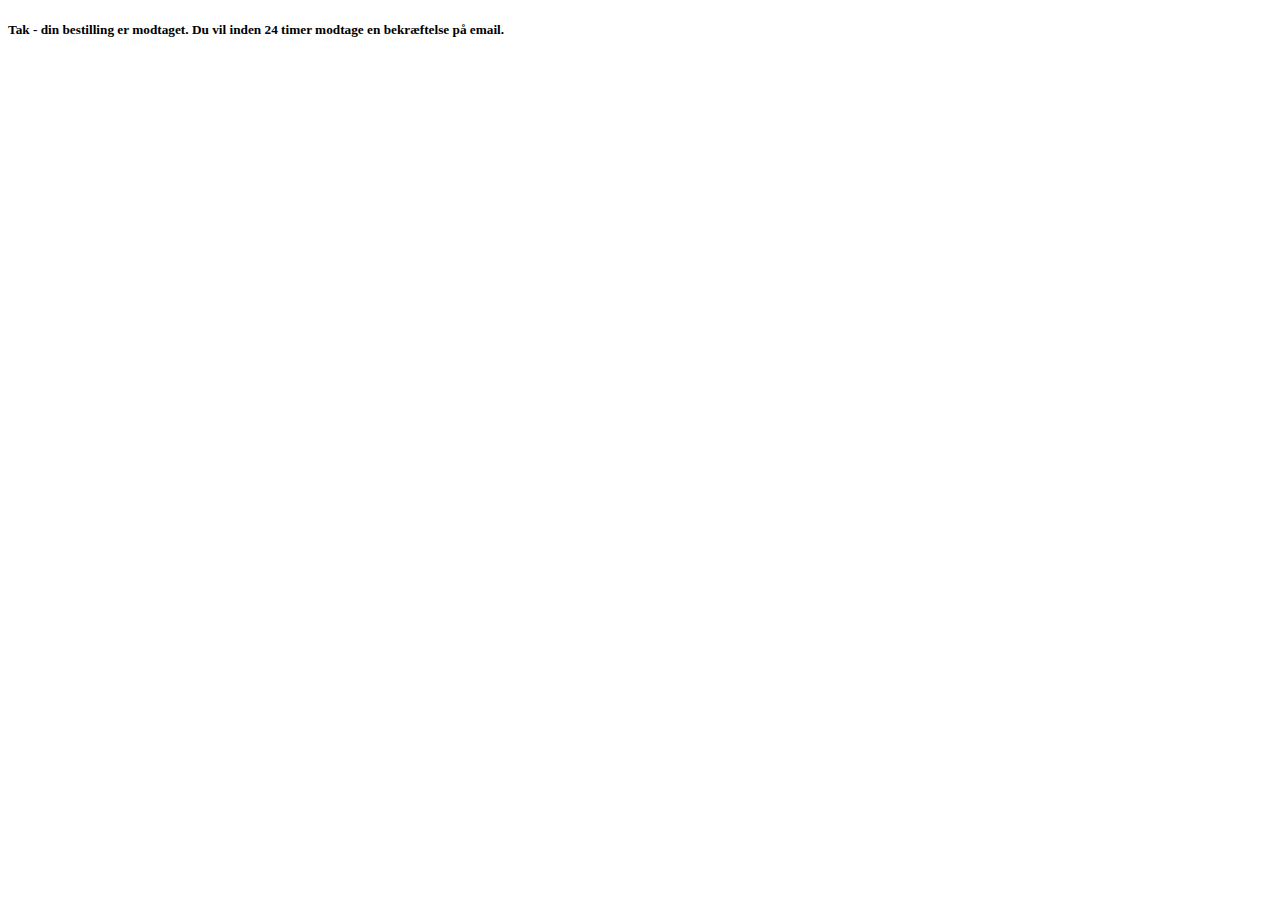
<file: Alices Resturant/action.html>
<!DOCTYPE html>
<html lang="en">
<head>
    <meta charset="UTF-8">
    <meta http-equiv="X-UA-Compatible" content="IE=edge">
    <meta name="viewport" content="width=device-width, initial-scale=1.0">
    <title>Tak</title>
</head>
<body>
    <h5>Tak - din bestilling er modtaget. Du vil inden 24 timer modtage en bekræftelse på email.</h5>
</body>
</html>
</file>
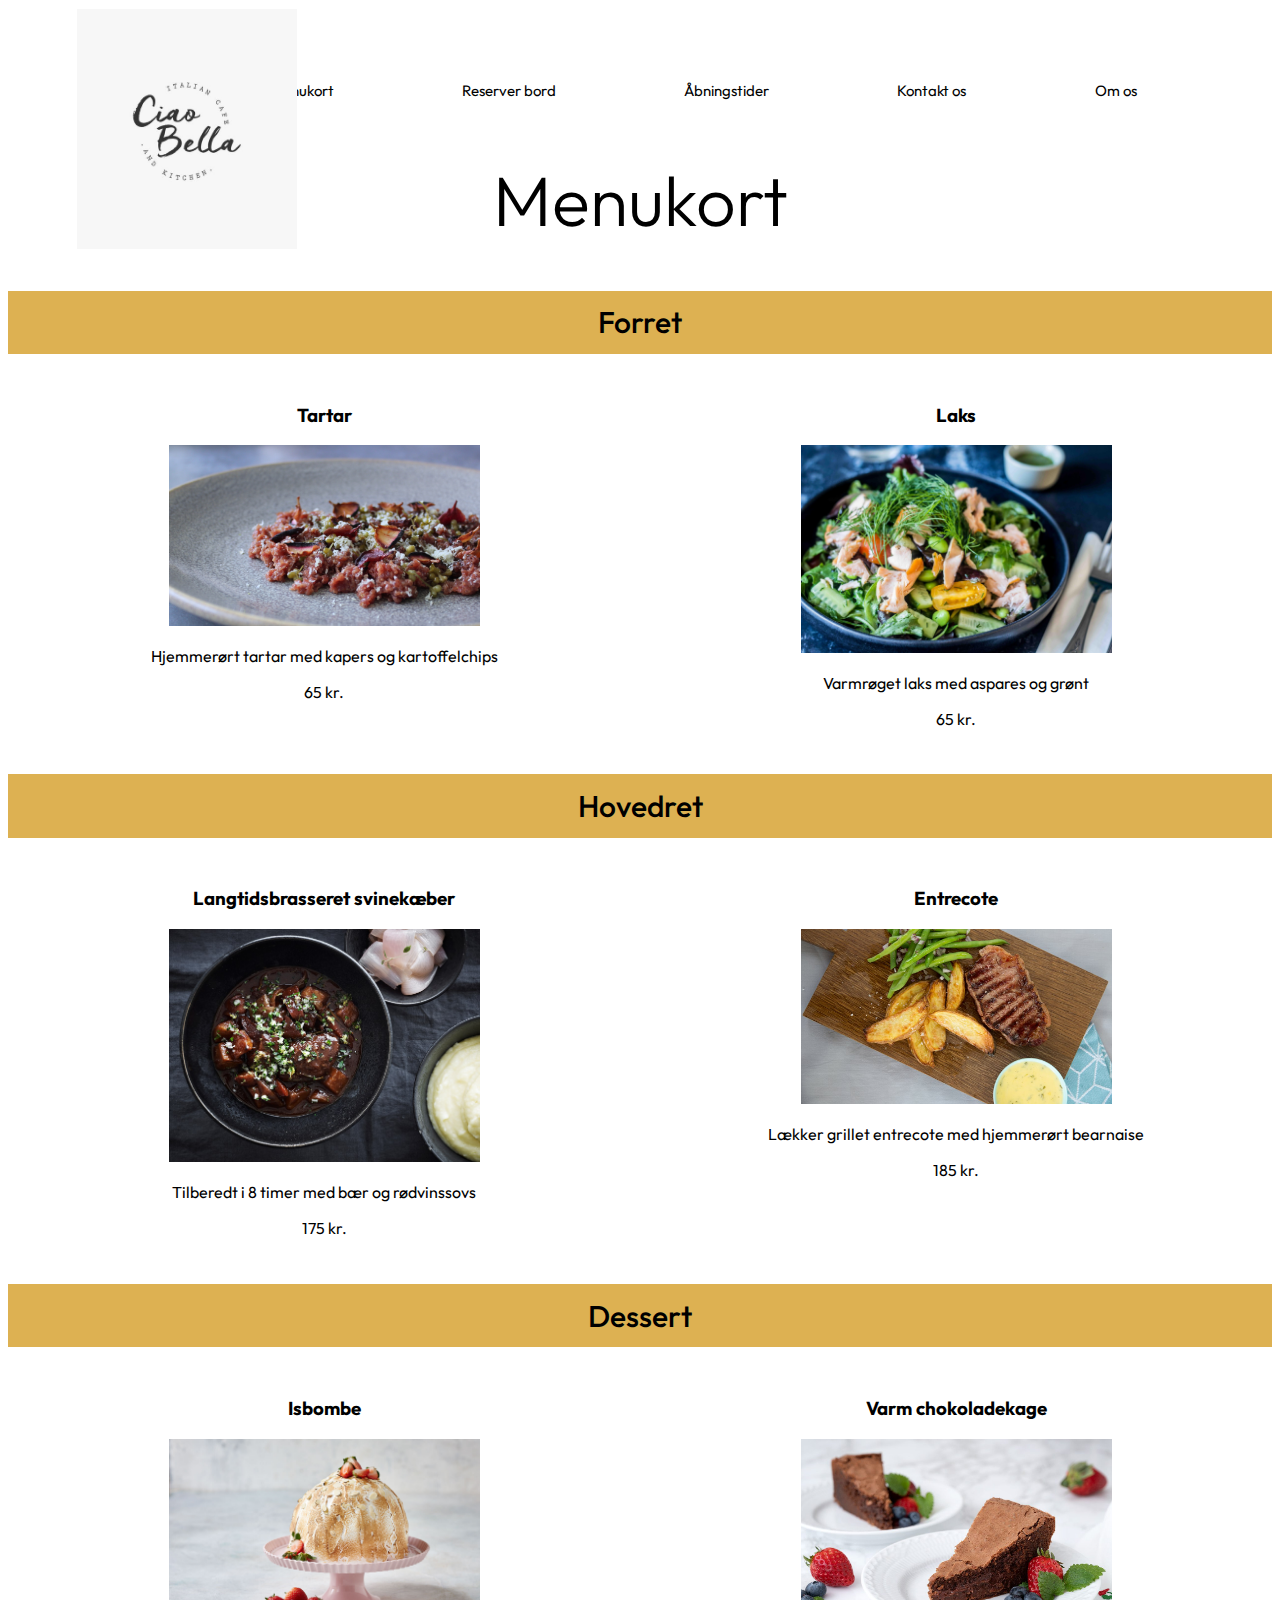
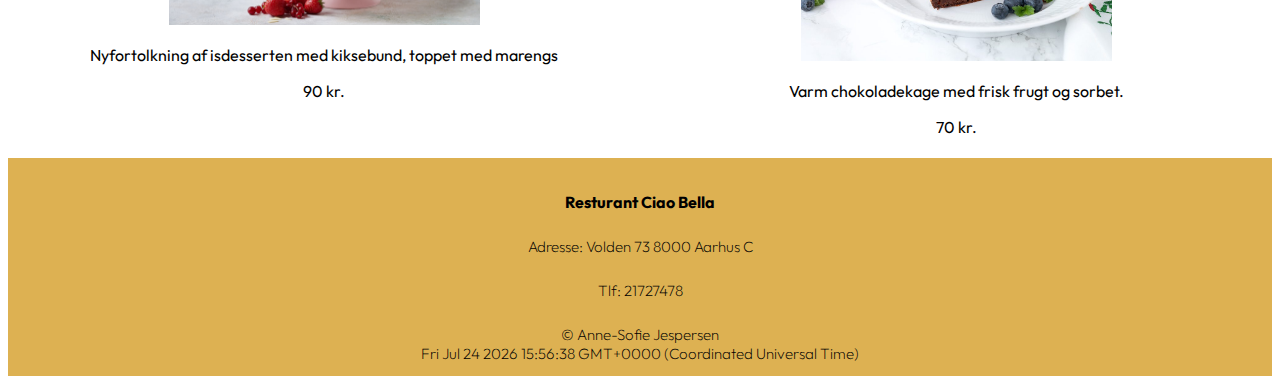
<file: Alices Resturant/menukort.html>
<!DOCTYPE html>
<html lang="en">
<head>
    <meta charset="UTF-8">
    <meta http-equiv="X-UA-Compatible" content="IE=edge">
    <meta name="viewport" content="width=device-width, initial-scale=1.0">
    <title>Ciao Bella</title>
    <meta name="author" content="Anne-Sofie Jespersen">
    <meta name="description" content="På denne side kan du se hvad vi tilbyder af mad i vores resturant">
    <meta name="viewport" content="width=device-width, initial-scale=1.0">
    <meta name="keywords" content="Resturant, mad, tilbyder">

     <!-- Link til CSS -->
     <link rel="stylesheet" href="css/menukort.css">

      <!-- Ikon i faneblad / browser -->
    <link rel="icon" type="image/x-icon" href="images/logo.jpeg"/>

</head>
<body>
<div id="wrap">

<!-- Header -->
<header>
    <div>
    <a class="logocomputer" href="index.html"><img src="images/logo.jpeg" alt="#" width="220" height="240"></a> 
    </div>
    <div>
      <a class="logomobil" href="index.html"><img src="images/logo.jpeg" alt="#" width="140" height="150"></a> 
      </div>
  </header>

   <!-- Menu - Mobil -->
   <nav class="menumob">
    <img src="images/burger.png" alt="BurgerMenu" id="burger"></div>
    <ul id="showBrg">
      <li><a href= "menukort.html">Menukort</a></li>
      <li><a href= "reserver.html">Reserver bord</a></li>
      <li><a href= "#">Åbningstider</a></li>
      <li><a href= "#">Om os</a></li>
      <li><a href= "#">Kontakt os</a></li>
    </ul>

    <!-- herunder alm dropdown -->
    <ul id="largeDev">
      <li>Large 1</li>
      <li>Large 2</li>
      <li>Large 3</li>
    </ul>

  </nav>

  <!-- Menu - Computer -->
  <div class="menu">
    <ul class="menuitem">
      <li>
        <a class="hover" href="menukort.html">Menukort</a>
        <li>
          <a class="hover" href="reserver.html">Reserver bord</a>
        </li>
        <li>
          <a class="hover" href="#">Åbningstider</a>
        </li>
        <li>
          <a class="hover" href="#">Kontakt os</a>
        </li>
        <li>
          <a class="hover" href="#">Om os</a>
        </li>
      </ul>
  </div>

<!-- Indhold -->

<div class="overskrift">
    <h1 class="overskriftmob">Menukort</h1>
    <h1 class="overskriftcom">Menukort</h1>
</div>

<div class="menukort">
  <div id="resultat"></div>
  <h2 class="tekst" id="forstetekst">Forret</h2>
  <div id="forret"></div>

  <h2 class="tekst">Hovedret</h2>
  <div id="hovedret"></div>

  <h2 class="tekst" > Dessert</h2>
  <div id="dessert"></div>
</div>

<!-- Footer -->

<div class="facts"> 
    <div id="navn"></div>
    <div id="adresse"></div>
    <div id="telefonnummer"></div>
    <div id="copy"> &copy; Anne-Sofie Jespersen</div>
    <div id="klokkeslet"></div>
</div>


</div>
<script src="js/menukort.js"> </script>
</body>
</html>
</file>
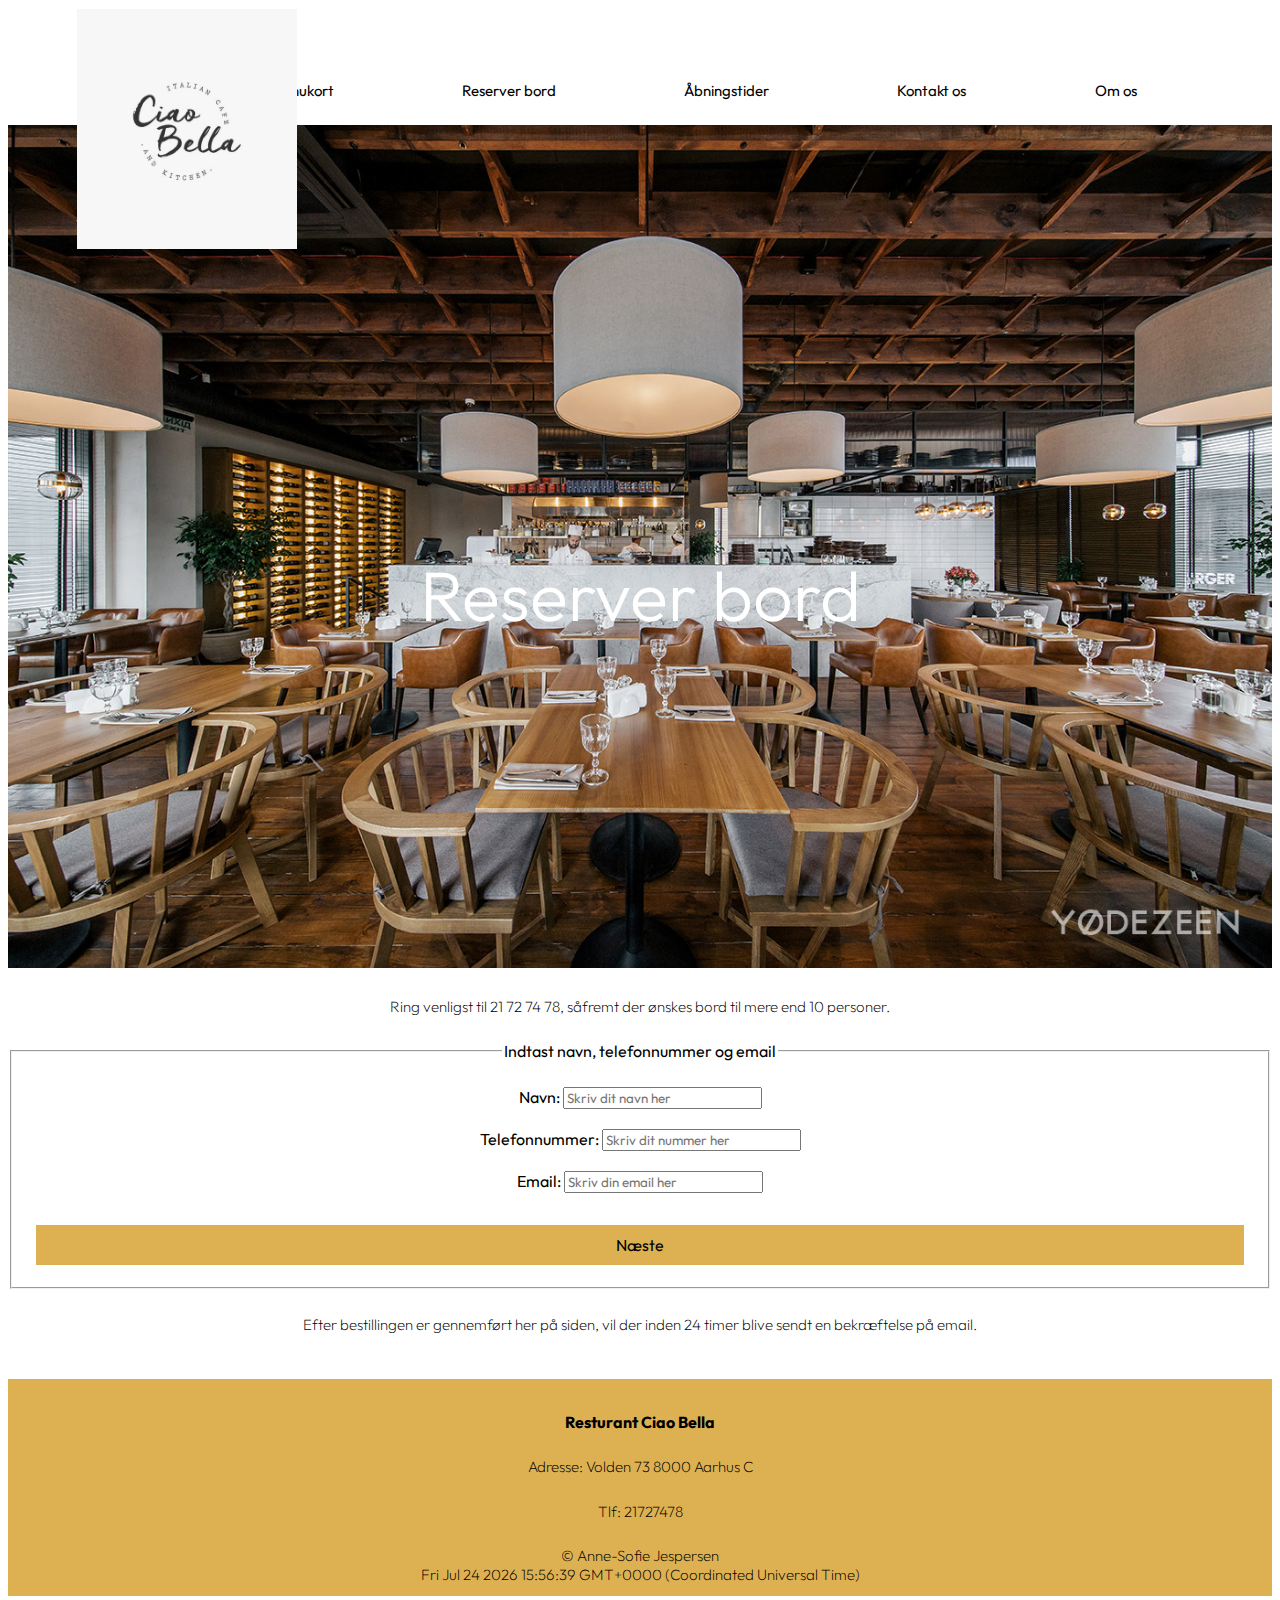
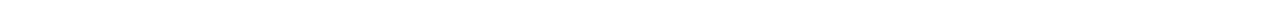
<file: Alices Resturant/reserver.html>
<!DOCTYPE html>
<html lang="en">
<head>
    <meta charset="UTF-8">
    <meta http-equiv="X-UA-Compatible" content="IE=edge">
    <meta name="viewport" content="width=device-width, initial-scale=1.0">
    <title>Ciao Bella</title>
    <meta name="author" content="Anne-Sofie Jespersen">
    <meta name="description" content="På denne side kan du reservere et bord til vores resturant Ciao Bella">
    <meta name="viewport" content="width=device-width, initial-scale=1.0">
    <meta name="keywords" content="Reserver, bord, resturant, Ciao, Bella">

     <!-- Link til CSS -->
     <link rel="stylesheet" href="css/reserver.css">

      <!-- Ikon i faneblad / browser -->
    <link rel="icon" type="image/x-icon" href="images/logo.jpeg"/>

</head>
<body>
<div id="wrap">

<!-- Header -->
<header>
    <div>
    <a class="logocomputer" href="index.html"><img src="images/logo.jpeg" alt="#" width="220" height="240"></a> 
    </div>
    <div>
      <a class="logomobil" href="index.html"><img src="images/logo.jpeg" alt="#" width="140" height="150"></a> 
      </div>
  </header>

   <!-- Menu - Mobil -->
   <nav class="menumob">
    <img src="images/burger.png" alt="BurgerMenu" id="burger"></div>
    <ul id="showBrg">
      <li><a href= "menukort.html">Menukort</a></li>
      <li><a href= "reserver.html">Reserver bord</a></li>
      <li><a href= "#">Åbningstider</a></li>
      <li><a href= "#">Om os</a></li>
      <li><a href= "#">Kontakt os</a></li>
    </ul>

    <!-- herunder alm dropdown -->
    <ul id="largeDev">
      <li>Large 1</li>
      <li>Large 2</li>
      <li>Large 3</li>
    </ul>

  </nav>

  <!-- Menu - Computer -->
  <div class="menu">
    <ul class="menuitem">
      <li>
        <a class="hover" href="menukort.html">Menukort</a>
        <li>
          <a class="hover" href="reserver.html">Reserver bord</a>
        </li>
        <li>
          <a class="hover" href="#">Åbningstider</a>
        </li>
        <li>
          <a class="hover" href="#">Kontakt os</a>
        </li>
        <li>
          <a class="hover" href="#">Om os</a>
        </li>
      </ul>
  </div>

<!-- Indhold -->

<div class="overskrift">
    <img id="billede" src="images/reserver1.jpeg" alt="Baggrundsbillede">
    <h1 class="overskriftmob">Reserver bord</h1>
    <h1 class="overskriftcom">Reserver bord</h1>
</div>

<h5> Ring venligst til 21 72 74 78, såfremt der ønskes bord til mere end 10 personer.</h5>

<form id="contact" action="action.html"> 
    <fieldset id="navn1" class="udfyld">
        <legend>Indtast navn, telefonnummer og email</legend><br>
        Navn: <input id="name2" type="text" placeholder="Skriv dit navn her" name="Name"><br><br>
        Telefonnummer: <input type="text" placeholder="Skriv dit nummer her" name="Phonenumber"><br><br>
        Email: <input type="text" placeholder="Skriv din email her" name="Email"><br><br>
        <div id="btn1" type="submit" class="alleknapperne">Næste</div>
    </fieldset>

   
    <fieldset id="radio" class="udfyld">
        <legend> Vælg antal gæster</legend>
        <input type="radio" id="1" name="fav_language">
        <label for="1">1</label><br>
        <input type="radio" id="2" name="fav_language">
        <label for="2">2</label><br>
        <input type="radio" id="3" name="fav_language">
        <label for="3">3</label><br>
        <input type="radio" id="4" name="fav_language">
        <label for="4">4</label><br>
        <input type="radio" id="5" name="fav_language">
        <label for="5">5</label><br>
        <input type="radio" id="6" name="fav_language">
        <label for="6">6</label><br>
        <input type="radio" id="7" name="fav_language">
        <label for="7">7</label><br>
        <input type="radio" id="8" name="fav_language">
        <label for="8">8</label>
        <div id="btn2" class="alleknapperne">Næste</div>
    </fieldset>

    <fieldset id="check" class="udfyld"> 
        <legend>Indtast dato og tidspunkt</legend>
        Dato: <input id="date" type="date" name="Date"><br>
        Tidspunkt: <input id="date" type="time" name="Time"><br>
        <div id="btn3" class="alleknapperne">Næste</div>
    </fieldset>


    <fieldset id="lastfield" class="udfyld">
        <legend>Tryk for at gennemføre bestilling</legend>
    <input type="submit" value="Gennemfør" class="alleknapperne">
    </fieldset>
</form>

<h5> Efter bestillingen er gennemført her på siden, vil der inden 24 timer blive sendt en bekræftelse på email.</h5><br>



<!-- Footer -->

<div class="facts"> 
    <div id="navn"></div>
    <div id="adresse"></div>
    <div id="telefonnummer"></div>
    <div id="copy"> &copy; Anne-Sofie Jespersen</div>
    <div id="klokkeslet"></div>
</div>


</div>
<script src="js/reserver.js"> </script>
</body>
</html>
</file>
<file: Alices Resturant/css/menukort.css>
/* Projekt: Alices resturant*/

/* Google fonts */
@import url('https://fonts.googleapis.com/css2?family=Outfit:wght@100;200;300;400;500;600;700;800;900&display=swap');
/* font-family: 'Outfit', sans-serif; brødtekst */

*{
    box-sizing: border-box;
    text-decoration: none;
    font-family: Outfit;
    color: black;
    list-style-type: none;
  }

ul {
  padding-inline-start: 0%;
}
/* ------------------------------ Baggrundsbillede - Computer ------------------------------*/
#billede {
  width: 100%;
}

/* ------------------------------ Typografi ------------------------------*/
h1 {
  font-family: Outfit;
  font-weight: 300;
  font-size: 70px;
  color: black;
  }
  
  h2 {
    font-family: Outfit;
    font-weight: 500;
    font-size: 30px;
  }
  
  h5 {
    font-family: Outfit;
    font-weight: 200;
    font-size: 15px;
  }

  #klokkeslet {
    font-family: Outfit;
    font-weight: 200;
    font-size: 15px;
  }

  #copy {
    font-family: Outfit;
    font-weight: 200;
    font-size: 15px;
  }


/* ------------------------------ Navbar - Mobil ------------------------------*/
.logomobil {
  padding-left: 33%;
}


nav {
  display: flex;
}

#showBrg {
  display:none;
}

#burger {
  width: 60px;
  height: auto;
}

li {
  list-style: none;
  font-size: 15px;
  padding: 1%;
  text-align: center;
}

#largeDev {
  display: none;
}


/* ------------------------------ Navbar - Computer ------------------------------*/
header {
  border-top: 1px solid white;
}

.logocomputer {
 position: absolute;
 width: auto;
 height: auto;
 left: 6%;
 z-index: 1;
}


/* ------------------------------ Menu - Computer ------------------------------*/
.menu{
  text-decoration: none;
  margin-top: 5%;
  margin-left: 20%;
  margin-right: 10%;
}

.menuitem{
  text-decoration: none;
  display: flex;
  list-style-type: none;
  justify-content: space-between;
  font-size: 16px;
}

.hover:hover {
  border-bottom: 2px solid var(--yellow);
}


/* ---------------------------------- Indhold ---------------------------------*/
.overskrift {
  position: relative;
  text-align: center;
}

.overskriftmob {
text-align: center;
font-size: 40px;
}

.info {
  text-align: center;
}

.facts {
    background-color:rgb(221, 177, 82);
    text-align: center;
}

#møde {
  padding-bottom: 1%;
  padding-top: 1%;
}

.Billede {
    width: 50%;
    height: auto;
}

.menuTing {
    padding: 2%;
    float: left;
    width: 50%;
    padding: 5px;
}

#forret {
    text-align: center;
}

#hovedret {
    text-align: center;
}

#dessert {
    text-align: center;
}

.tekst {
    text-align: center;
    background-color:rgb(221, 177, 82);
    padding: 1%;
}


/*--------- For at få billederne på linje -------*/
#forret::after {
  content: "";
  clear: both;
  display: table;
}

#hovedret::after {
  content: "";
  clear: both;
  display: table;
}

#dessert::after {
  content: "";
  clear: both;
  display: flex;
}


/*--------------- Footer --------------*/
#navn {
  padding-top: 1%;
}

#klokkeslet {
  padding-bottom: 1%;
}



  /* ------------------------------ Mediarules - Telefon / stående tablet ------------------------------*/
  @media only screen and (max-width: 812px) {
    .menu {
        display: none;
    }
  
    .logocomputer {
      display: none;
    }

    .overskriftcom {
      display: none;
    }
  }
  
      /* ------------------------------ Mediarules - Computer / liggende tablet ------------------------------*/
      @media only screen and (min-width: 813px) {
        #burger {
          display: none;
        }
  
        .menumob {
            display: none;
        }
  
        .logomobil {
          display: none;
        }
    
        .overskriftmob {
          display: none;
        }
    }
</file>
<file: Alices Resturant/css/reserver.css>
/* Projekt: Alices resturant*/

/* Google fonts */
@import url('https://fonts.googleapis.com/css2?family=Outfit:wght@100;200;300;400;500;600;700;800;900&display=swap');
/* font-family: 'Outfit', sans-serif; brødtekst */

*{
    box-sizing: border-box;
    text-decoration: none;
    font-family: Outfit;
    color: black;
    list-style-type: none;
  }

ul {
  padding-inline-start: 0%;
}
/* ------------------------------ Baggrundsbillede - Computer ------------------------------*/
#billede {
  width: 100%; 
}

/* ------------------------------ Typografi ------------------------------*/
h1 {
  font-family: Outfit;
  font-weight: 300;
  font-size: 70px;
  color: black;
  }
  
  h2 {
    font-family: Outfit;
    font-weight: 500;
    font-size: 30px;
  }
  
  h5 {
    font-family: Outfit;
    font-weight: 200;
    font-size: 15px;
    text-align: center;
  }

  #klokkeslet {
    font-family: Outfit;
    font-weight: 200;
    font-size: 15px;
  }


  #copy {
    font-family: Outfit;
    font-weight: 200;
    font-size: 15px;
  }


/* ------------------------------ Navbar - Mobil ------------------------------*/
.logomobil {
  padding-left: 33%;
}


nav {
  display: flex;
}

#showBrg {
  display:none;
}

#burger {
  width: 60px;
  height: auto;
}

li {
  list-style: none;
  font-size: 15px;
  padding: 1%;
  text-align: center;
}

#largeDev {
  display: none;
}

  /* ------------------------------ Navbar - Computer ------------------------------*/
header {
  border-top: 1px solid white;
}

.logocomputer {
 position: absolute;
 width: auto;
 height: auto;
 left: 6%;
 z-index: 1;
}

/* ------------------------------ Menu - Computer ------------------------------*/
.menu{
  text-decoration: none;
  margin-top: 5%;
  margin-left: 20%;
  margin-right: 10%;
}

.menuitem{
  text-decoration: none;
  display: flex;
  list-style-type: none;
  justify-content: space-between;
  font-size: 16px;
}

.hover:hover {
  border-bottom: 2px solid var(--yellow);
}


/* ---------------------------------- Indhold ---------------------------------*/
.overskrift {
  position: relative;
  text-align: center;
}

.overskriftcom {
  position: absolute;
  top: 50%;
  left: 50%;
  transform: translate(-50%, -50%);
  color: white;
}

.overskriftmob {
text-align: center;
font-size: 40px;
}


.info {
    text-align: center;
  }
  
  .facts {
      background-color: rgb(221, 177, 82);
      text-align: center;
  }
  
  #møde {
    padding-bottom: 1%;
    padding-top: 1%;
  }

#radio,
#check,
#lastfield {
    display: none;
}


.alleknapperne {
    padding: 10px;
    background-color: rgb(221, 177, 82);
    text-align: center;
    margin: 1%;
    
}

.udfyld {
    text-align: center;
}

/*--------------- Footer --------------*/
#navn {
  padding-top: 1%;
}

#klokkeslet {
  padding-bottom: 1%;
}

  /* ------------------------------ Mediarules - Telefon / stående tablet ------------------------------*/
  @media only screen and (max-width: 812px) {
    .menu {
        display: none;
    }
  
    .logocomputer {
      display: none;
    }

    .overskriftcom {
      display: none;
    }
  }
  
      /* ------------------------------ Mediarules - Computer / liggende tablet ------------------------------*/
      @media only screen and (min-width: 813px) {
        #burger {
          display: none;
        }
  
        .menumob {
            display: none;
        }
  
        .logomobil {
          display: none;
        }
    
        .overskriftmob {
          display: none;
        }
    }
</file>
